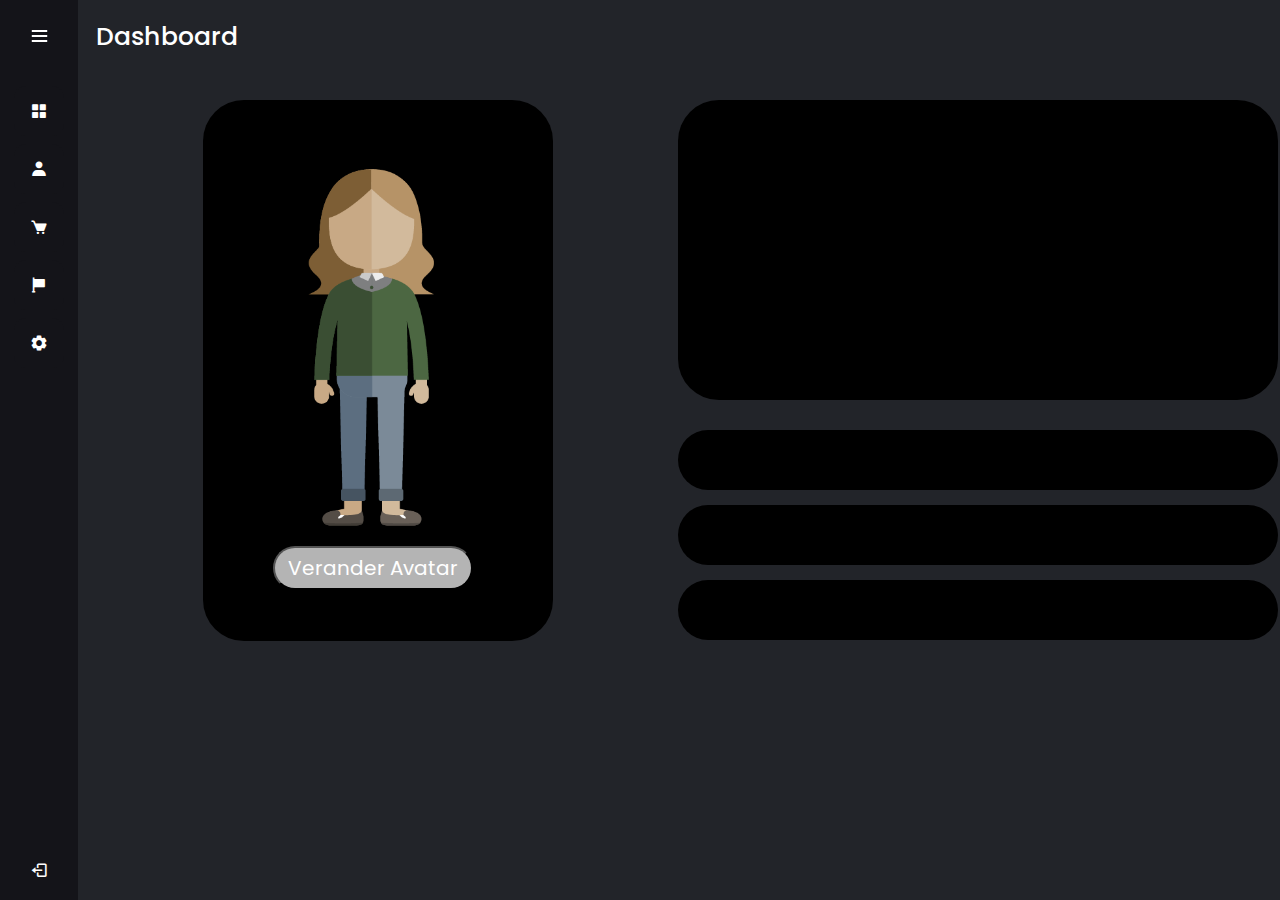
<file: index.html>
<!DOCTYPE html>
<!-- Created by CodingLab |www.youtube.com/CodingLabYT-->
<html lang="en" dir="ltr">
  <head>
    <meta charset="UTF-8">
    <!--<title> Responsive Sidebar Menu  | CodingLab </title>-->
    <link rel="stylesheet" href="style.css">
    <!-- Boxicons CDN Link -->
    <link href='https://unpkg.com/boxicons@2.0.7/css/boxicons.min.css' rel='stylesheet'>
     <meta name="viewport" content="width=device-width, initial-scale=1.0">
   </head>
<body>
  <div class="sidebar">
    <div class="logo-details">
        <img src="images/logo-spooky-studios.png" class="icon" width="64px" height="64px">
        <div class="logo_name">Spooky Studios</div>
        <i class='bx bx-menu' id="btn" ></i>
    </div>
    <ul class="nav-list">
      <li>
        <a href="index.html">
          <i class='bx bxs-grid-alt'></i>
          <span class="links_name">Dashboard</span>
        </a>
         <span class="tooltip">Dashboard</span>
      </li>
      <li>
       <a href="profiel.html">
         <i class='bx bxs-user'></i>
         <span class="links_name">Profiel</span>
       </a>
       <span class="tooltip">Profiel</span>
     </li>
     <li>
       <a href="winkel.html">
         <i class='bx bxs-cart'></i>
         <span class="links_name">Winkel</span>
       </a>
       <span class="tooltip">Winkel</span>
     </li>
     <li>
       <a href="missies.html">
         <i class='bx bxs-flag'></i>
         <span class="links_name">Missies</span>
       </a>
       <span class="tooltip">Missies</span>
     </li>
     <li>
       <a href="instellingen.html">
         <i class='bx bxs-cog' ></i>
         <span class="links_name">Instellingen</span>
       </a>
       <span class="tooltip">Instellingen</span>
     </li>
     <li class="profile">
         <div class="profile-details">
           <!--<img src="profile.jpg" alt="profileImg">-->
           <div class="name">
             <div class="name">Danny</div>
           </div>
         </div>
         <i class='bx bx-log-out' id="log_out" ></i>
     </li>
    </ul>
  </div>
  <section class="home-section">
      <div class="text">Dashboard</div>
      <div class="rectangle"></div>
      <div class="rectangle-2"></div>
      <div class="rectangle-3"></div>
      <div class="rectangle-4"></div>
      <div class="avatar-rectangle">
        <img src="images/avatar.png" class="avatar">
        <button class="btn-avatar">Verander Avatar</button>
      </div>
  </section>
  <script>
  let sidebar = document.querySelector(".sidebar");
  let closeBtn = document.querySelector("#btn");
  let searchBtn = document.querySelector(".bx-search");

  closeBtn.addEventListener("click", ()=>{
    sidebar.classList.toggle("open");
    menuBtnChange();//calling the function(optional)
  });

  searchBtn.addEventListener("click", ()=>{ // Sidebar open when you click on the search iocn
    sidebar.classList.toggle("open");
    menuBtnChange(); //calling the function(optional)
  });

  // following are the code to change sidebar button(optional)
  function menuBtnChange() {
   if(sidebar.classList.contains("open")){
     closeBtn.classList.replace("bx-menu", "bx-menu-alt-right");//replacing the iocns class
   }else {
     closeBtn.classList.replace("bx-menu-alt-right","bx-menu");//replacing the iocns class
   }
  }
  </script>
</body>
</html>
</file>
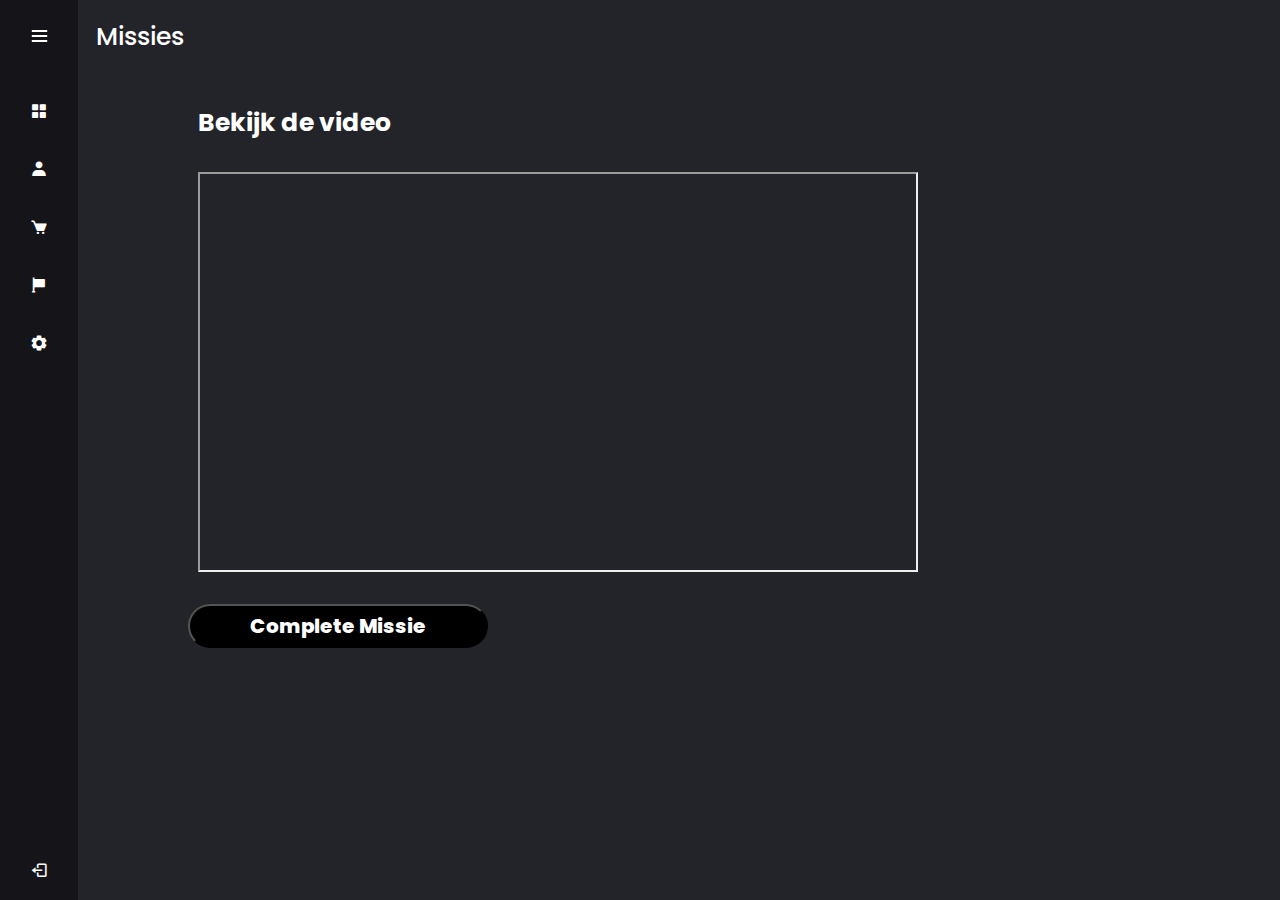
<file: missies.html>
<!DOCTYPE html>
<!-- Created by CodingLab |www.youtube.com/CodingLabYT-->
<html lang="en" dir="ltr">
  <head>
    <meta charset="UTF-8">
    <!--<title> Responsive Sidebar Menu  | CodingLab </title>-->
    <link rel="stylesheet" href="style.css">
    <!-- Boxicons CDN Link -->
    <link href='https://unpkg.com/boxicons@2.0.7/css/boxicons.min.css' rel='stylesheet'>
     <meta name="viewport" content="width=device-width, initial-scale=1.0">
   </head>
<body>
  <div class="sidebar">
    <div class="logo-details">
        <div class="logo_name">Lucky Eeveelutions</div>
        <i class='bx bx-menu' id="btn" ></i>
    </div>
    <ul class="nav-list">
      <li>
        <a href="index.html">
          <i class='bx bxs-grid-alt'></i>
          <span class="links_name">Dashboard</span>
        </a>
         <span class="tooltip">Dashboard</span>
      </li>
      <li>
       <a href="profiel.html">
         <i class='bx bxs-user'></i>
         <span class="links_name">Profiel</span>
       </a>
       <span class="tooltip">Profiel</span>
     </li>
     <li>
       <a href="winkel.html">
         <i class='bx bxs-cart'></i>
         <span class="links_name">Winkel</span>
       </a>
       <span class="tooltip">Winkel</span>
     </li>
     <li>
       <a href="missies.html">
         <i class='bx bxs-flag'></i>
         <span class="links_name">Missies</span>
       </a>
       <span class="tooltip">Missies</span>
     </li>
     <li>
       <a href="instellingen.html">
         <i class='bx bxs-cog' ></i>
         <span class="links_name">Instellingen</span>
       </a>
       <span class="tooltip">Instellingen</span>
     </li>
     <li class="profile">
         <div class="profile-details">
           <!--<img src="profile.jpg" alt="profileImg">-->
           <div class="name">
             <div class="name">Danny</div>
           </div>
         </div>
         <i class='bx bx-log-out' id="log_out" ></i>
     </li>
    </ul>
  </div>
  <section class="home-section">
      <div class="text">Missies</div>
      <h2 class="h2-text">Bekijk de video</h2>
      <iframe class="yt-video" width="720" height="400" src="https://www.youtube.com/embed/v8vW0QOi4Bc"></iframe>
      <br></br>
      <button class="btn-missie">Complete Missie</button>
  </section>
  <script>
  let sidebar = document.querySelector(".sidebar");
  let closeBtn = document.querySelector("#btn");

  closeBtn.addEventListener("click", ()=>{
    sidebar.classList.toggle("open");
    menuBtnChange();//calling the function(optional)
  });

  // following are the code to change sidebar button(optional)
  function menuBtnChange() {
   if(sidebar.classList.contains("open")){
     closeBtn.classList.replace("bx-menu", "bx-menu-alt-right");//replacing the iocns class
   }else {
     closeBtn.classList.replace("bx-menu-alt-right","bx-menu");//replacing the iocns class
   }
  }
  </script>
</body>
</html>
</file>
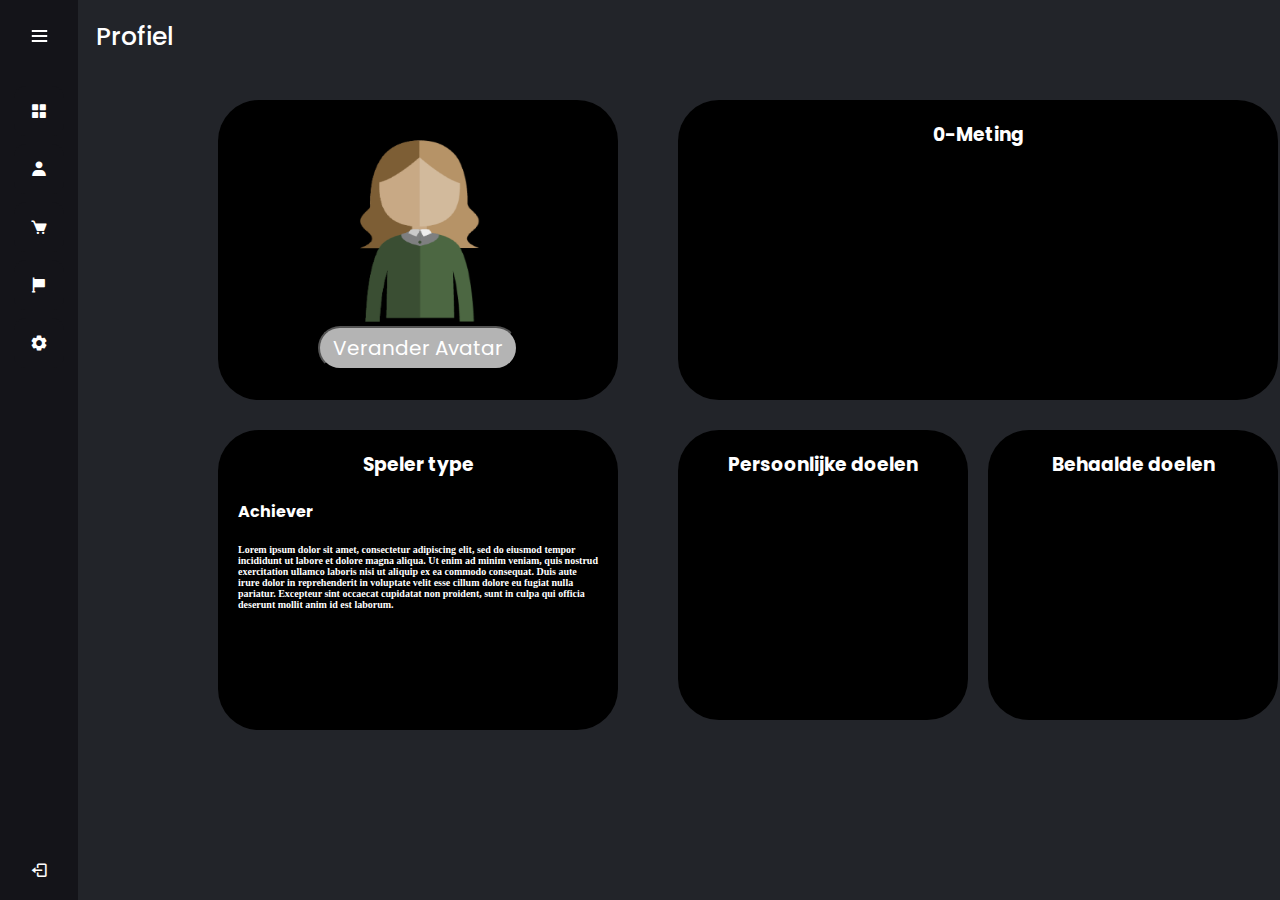
<file: profiel.html>
<!DOCTYPE html>
<!-- Created by CodingLab |www.youtube.com/CodingLabYT-->
<html lang="en" dir="ltr">
  <head>
    <meta charset="UTF-8">
    <!--<title> Responsive Sidebar Menu  | CodingLab </title>-->
    <link rel="stylesheet" href="style.css">
    <!-- Boxicons CDN Link -->
    <link href='https://unpkg.com/boxicons@2.0.7/css/boxicons.min.css' rel='stylesheet'>
     <meta name="viewport" content="width=device-width, initial-scale=1.0">
   </head>
<body>
  <div class="sidebar">
    <div class="logo-details">
        <div class="logo_name">Lucky Eeveelutions</div>
        <i class='bx bx-menu' id="btn" ></i>
    </div>
    <ul class="nav-list">
      <li>
        <a href="index.html">
          <i class='bx bxs-grid-alt'></i>
          <span class="links_name">Dashboard</span>
        </a>
         <span class="tooltip">Dashboard</span>
      </li>
      <li>
       <a href="profiel.html">
         <i class='bx bxs-user'></i>
         <span class="links_name">Profiel</span>
       </a>
       <span class="tooltip">Profiel</span>
     </li>
     <li>
       <a href="winkel.html">
         <i class='bx bxs-cart'></i>
         <span class="links_name">Winkel</span>
       </a>
       <span class="tooltip">Winkel</span>
     </li>
     <li>
       <a href="missies.html">
         <i class='bx bxs-flag'></i>
         <span class="links_name">Missies</span>
       </a>
       <span class="tooltip">Missies</span>
     </li>
     <li>
       <a href="instellingen.html">
         <i class='bx bxs-cog' ></i>
         <span class="links_name">Instellingen</span>
       </a>
       <span class="tooltip">Instellingen</span>
     </li>
     <li class="profile">
         <div class="profile-details">
           <!--<img src="profile.jpg" alt="profileImg">-->
           <div class="name">
             <div class="name">Danny</div>
           </div>
         </div>
         <i class='bx bx-log-out' id="log_out" ></i>
     </li>
    </ul>
  </div>
  <section class="home-section">
      <div class="text">Profiel</div>
      <div class="rectangle-5">
        <h3 class="h3-text">0-Meting</h3>
      </div>
      <div class="rectangle-6">
        <h3 class="h3-text">Speler type</h3>
        <h4 class="h4-text">Achiever</h4>
        <h5 class="h5-text">Lorem ipsum dolor sit amet, consectetur adipiscing elit, sed do eiusmod tempor incididunt ut labore et dolore magna aliqua. Ut enim ad minim veniam, quis nostrud exercitation ullamco laboris nisi ut aliquip ex ea commodo consequat. Duis aute irure dolor in reprehenderit in voluptate velit esse cillum dolore eu fugiat nulla pariatur. Excepteur sint occaecat cupidatat non proident, sunt in culpa qui officia deserunt mollit anim id est laborum.</h5>
      </div>
      <div class="rectangle-7">
        <h3 class="h3-text">Persoonlijke doelen</h3>
      </div>
      <div class="rectangle-8">
        <h3 class="h3-text">Behaalde doelen</h3>
      </div>
      <div class="avatar-rectangle-1">
        <img src="images/avatar-2.png" class="avatar">
        <button class="btn-avatar-2">Verander Avatar</button>
      </div>
  </section>
  <script>
  let sidebar = document.querySelector(".sidebar");
  let closeBtn = document.querySelector("#btn");
  let searchBtn = document.querySelector(".bx-search");

  closeBtn.addEventListener("click", ()=>{
    sidebar.classList.toggle("open");
    menuBtnChange();//calling the function(optional)
  });

  searchBtn.addEventListener("click", ()=>{ // Sidebar open when you click on the search iocn
    sidebar.classList.toggle("open");
    menuBtnChange(); //calling the function(optional)
  });

  // following are the code to change sidebar button(optional)
  function menuBtnChange() {
   if(sidebar.classList.contains("open")){
     closeBtn.classList.replace("bx-menu", "bx-menu-alt-right");//replacing the iocns class
   }else {
     closeBtn.classList.replace("bx-menu-alt-right","bx-menu");//replacing the iocns class
   }
  }
  </script>
</body>
</html>
</file>
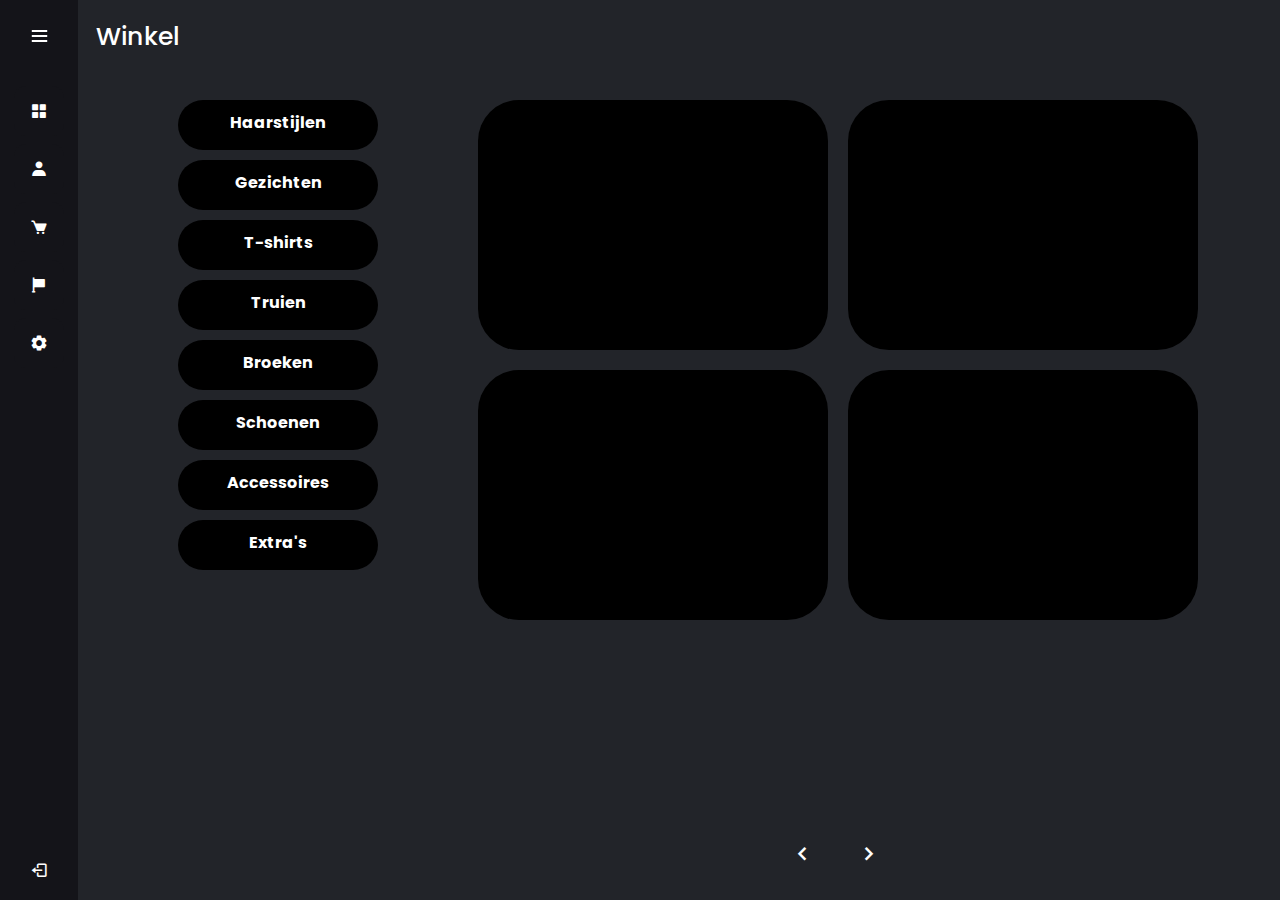
<file: winkel.html>
<!DOCTYPE html>
<!-- Created by CodingLab |www.youtube.com/CodingLabYT-->
<html lang="en" dir="ltr">
  <head>
    <meta charset="UTF-8">
    <!--<title> Responsive Sidebar Menu  | CodingLab </title>-->
    <link rel="stylesheet" href="style.css">
    <!-- Boxicons CDN Link -->
    <link href='https://unpkg.com/boxicons@2.0.7/css/boxicons.min.css' rel='stylesheet'>
     <meta name="viewport" content="width=device-width, initial-scale=1.0">
   </head>
<body>
  <div class="sidebar">
    <div class="logo-details">
        <div class="logo_name">Lucky Eeveelutions</div>
        <i class='bx bx-menu' id="btn" ></i>
    </div>
    <ul class="nav-list">
      <li>
        <a href="index.html">
          <i class='bx bxs-grid-alt'></i>
          <span class="links_name">Dashboard</span>
        </a>
         <span class="tooltip">Dashboard</span>
      </li>
      <li>
       <a href="profiel.html">
         <i class='bx bxs-user'></i>
         <span class="links_name">Profiel</span>
       </a>
       <span class="tooltip">Profiel</span>
     </li>
     <li>
       <a href="winkel.html">
         <i class='bx bxs-cart'></i>
         <span class="links_name">Winkel</span>
       </a>
       <span class="tooltip">Winkel</span>
     </li>
     <li>
       <a href="missies.html">
         <i class='bx bxs-flag'></i>
         <span class="links_name">Missies</span>
       </a>
       <span class="tooltip">Missies</span>
     </li>
     <li>
       <a href="instellingen.html">
         <i class='bx bxs-cog' ></i>
         <span class="links_name">Instellingen</span>
       </a>
       <span class="tooltip">Instellingen</span>
     </li>
     <li class="profile">
         <div class="profile-details">
           <!--<img src="profile.jpg" alt="profileImg">-->
           <div class="name">
             <div class="name">Danny</div>
           </div>
         </div>
         <i class='bx bx-log-out' id="log_out" ></i>
     </li>
    </ul>
  </div>
  <section class="home-section">
      <div class="text">Winkel</div>
      <div class="rectangle-9"></div>
      <div class="rectangle-10"></div>
      <div class="rectangle-11"></div>
      <div class="rectangle-12"></div>
      <div class="arrowleft">
        <i class='bx bx-chevron-left'></i>
      </div>
      <div class="arrowright">
        <i class='bx bx-chevron-right' ></i>
      </div>
      <div class="rectangle-13">
        <h3 class="h3-text">Haarstijlen</h3>
      </div>
      <div class="rectangle-14">
        <h3 class="h3-text">Gezichten</h3>
      </div>
      <div class="rectangle-15">
        <h3 class="h3-text">T-shirts</h3>
      </div>
      <div class="rectangle-16">
        <h3 class="h3-text">Truien</h3>
      </div>
      <div class="rectangle-17">
        <h3 class="h3-text">Broeken</h3>
      </div>
      <div class="rectangle-18">
        <h3 class="h3-text">Schoenen</h3>
      </div>
      <div class="rectangle-19">
        <h3 class="h3-text">Accessoires</h3>
      </div>
      <div class="rectangle-20">
        <h3 class="h3-text">Extra's</h3>
      </div>
  </section>
  <script>
  let sidebar = document.querySelector(".sidebar");
  let closeBtn = document.querySelector("#btn");

  closeBtn.addEventListener("click", ()=>{
    sidebar.classList.toggle("open");
    menuBtnChange();//calling the function(optional)
  });

  // following are the code to change sidebar button(optional)
  function menuBtnChange() {
   if(sidebar.classList.contains("open")){
     closeBtn.classList.replace("bx-menu", "bx-menu-alt-right");//replacing the iocns class
   }else {
     closeBtn.classList.replace("bx-menu-alt-right","bx-menu");//replacing the iocns class
   }
  }
  </script>
</body>
</html>
</file>
<file: style.css>
/* Google Font Link */
@import url('https://fonts.googleapis.com/css2?family=Poppins:wght@200;300;400;500;600;700&display=swap');
*{
  margin: 0;
  padding: 0;
  box-sizing: border-box;
  font-family: "Poppins" , sans-serif;
}
.sidebar{
  position: fixed;
  left: 0;
  top: 0;
  height: 100%;
  width: 78px;
  background: #141419;
  padding: 6px 14px;
  z-index: 99;
  transition: all 0.5s ease;
}
.sidebar.open{
  width: 250px;
}
.sidebar .logo-details{
  height: 60px;
  display: flex;
  align-items: center;
  position: relative;
}
.sidebar .logo-details .icon{
  opacity: 0;
  transition: all 0.5s ease;
}
.sidebar .logo-details .logo_name{
  color: #FFF;
  font-size: 17px;
  font-weight: 600;
  opacity: 0;
  transition: all 0.5s ease;
}
.sidebar.open .logo-details .icon,
.sidebar.open .logo-details .logo_name{
  opacity: 1;
}
.sidebar .logo-details #btn{
  position: absolute;
  top: 50%;
  right: 0;
  transform: translateY(-50%);
  font-size: 22px;
  transition: all 0.4s ease;
  font-size: 23px;
  text-align: center;
  cursor: pointer;
  transition: all 0.5s ease;
}
.sidebar.open .logo-details #btn{
  text-align: right;
}
.sidebar i{
  color: #FFF;
  height: 60px;
  min-width: 50px;
  font-size: 28px;
  text-align: center;
  line-height: 60px;
}
.sidebar .nav-list{
  margin-top: 20px;
  height: 100%;
}
.sidebar li{
  position: relative;
  margin: 8px 0;
  list-style: none;
}
.sidebar li .tooltip{
  position: absolute;
  top: -20px;
  left: calc(100% + 15px);
  z-index: 3;
  background: #FFF;
  box-shadow: 0 5px 10px rgba(0, 0, 0, 0.3);
  padding: 6px 12px;
  border-radius: 4px;
  font-size: 15px;
  font-weight: 400;
  opacity: 0;
  white-space: nowrap;
  pointer-events: none;
  transition: 0s;
}
.sidebar li:hover .tooltip{
  opacity: 1;
  pointer-events: auto;
  transition: all 0.4s ease;
  top: 50%;
  transform: translateY(-50%);
}
.sidebar.open li .tooltip{
  display: none;
}
.sidebar li a{
  display: flex;
  height: 100%;
  width: 100%;
  border-radius: 12px;
  align-items: center;
  text-decoration: none;
  transition: all 0.4s ease;
  background: #141419;
}
.sidebar li a:hover{
  background: #FFF;
}
.sidebar li a .links_name{
  color: #FFF;
  font-size: 15px;
  font-weight: 400;
  white-space: nowrap;
  opacity: 0;
  pointer-events: none;
  transition: 0.4s;
}
.sidebar.open li a .links_name{
  opacity: 1;
  pointer-events: auto;
}
.sidebar li a:hover .links_name,
.sidebar li a:hover i{
  transition: all 0.5s ease;
  color: #141419;
}
.sidebar li i{
  height: 50px;
  line-height: 50px;
  font-size: 18px;
  border-radius: 12px;
}
.sidebar li.profile{
  position: fixed;
  height: 60px;
  width: 78px;
  left: 0;
  bottom: -8px;
  padding: 10px 14px;
  background: #141419;
  transition: all 0.5s ease;
  overflow: hidden;
}
.sidebar.open li.profile{
  width: 250px;
}
.sidebar li .profile-details{
  display: flex;
  align-items: center;
  flex-wrap: nowrap;
}
.sidebar li img{
  height: 45px;
  width: 45px;
  object-fit: cover;
  border-radius: 6px;
  margin-right: 10px;
}
.sidebar li.profile .name{
  font-size: 15px;
  font-weight: 400;
  color: #FFF;
  white-space: nowrap;
}
.sidebar .profile #log_out{
  position: absolute;
  top: 50%;
  right: 0;
  transform: translateY(-50%);
  background: #141419;
  width: 100%;
  height: 60px;
  line-height: 60px;
  border-radius: 0px;
  transition: all 0.5s ease;
}
.sidebar.open .profile #log_out{
  width: 50px;
  background: none;
}
.home-section{
  position: relative;
  background-color: #222429;
  min-height: 100vh;
  top: 0;
  left: 78px;
  width: calc(100% - 78px);
  transition: all 0.5s ease;
  z-index: 2;
}
.sidebar.open ~ .home-section{
  left: 250px;
  width: calc(100% - 250px);
}
.home-section .text{
  display: inline-block;
  color: #FFF;
  font-size: 25px;
  font-weight: 500;
  margin: 18px
}
@media (max-width: 420px) {
  .sidebar li .tooltip{
    display: none;
  }
}
.rectangle{
  background-color: black;
  border-radius: 41px;
  height: 300px;
  left: 600px;
  position: absolute;
  top: 100px;
  width: 600px;
}
.rectangle-2{
  background-color: black;
  border-radius: 41px;
  height: 60px;
  left: 600px;
  position: absolute;
  top: 100px;
  width: 600px;
  margin-top: 330px;
}
.rectangle-3{
  background-color: black;
  border-radius: 41px;
  height: 60px;
  left: 600px;
  position: absolute;
  top: 430px;
  width: 600px;
  margin-top: 75px;
}
.rectangle-4{
  background-color: black;
  border-radius: 41px;
  height: 60px;
  left: 600px;
  position: absolute;
  top: 430px;
  width: 600px;
  margin-top: 150px;
}
.rectangle-5{
  background-color: black;
  border-radius: 41px;
  height: 300px;
  left: 600px;
  position: absolute;
  top: 100px;
  width: 600px;
}
.rectangle-6{
  background-color: black;
  border-radius: 41px;
  height: 300px;
  left: 140px;
  position: absolute;
  top: 430px;
  width: 400px;
}
.rectangle-7{
  background-color: black;
  border-radius: 41px;
  height: 290px;
  left: 600px;
  position: absolute;
  top: 430px;
  width: 290px;
}
.rectangle-8{
  background-color: black;
  border-radius: 41px;
  height: 290px;
  left: 910px;
  position: absolute;
  top: 430px;
  width: 290px;
}
.rectangle-9{
  background-color: black;
  border-radius: 41px;
  height: 250px;
  left: 400px;
  position: absolute;
  top: 100px;
  width: 350px;
}
.rectangle-10{
  background-color: black;
  border-radius: 41px;
  height: 250px;
  left: 770px;
  position: absolute;
  top: 100px;
  width: 350px;
}
.rectangle-11{
  background-color: black;
  border-radius: 41px;
  height: 250px;
  left: 400px;
  position: absolute;
  top: 370px;
  width: 350px;
}
.rectangle-12{
  background-color: black;
  border-radius: 41px;
  height: 250px;
  left: 770px;
  position: absolute;
  top: 370px;
  width: 350px;
}
.rectangle-13{
  background-color: black;
  border-radius: 41px;
  height: 50px;
  left: 100px;
  position: absolute;
  top: 100px;
  width: 200px;
}
.rectangle-14{
  background-color: black;
  border-radius: 41px;
  height: 50px;
  left: 100px;
  position: absolute;
  top: 160px;
  width: 200px;
}
.rectangle-15{
  background-color: black;
  border-radius: 41px;
  height: 50px;
  left: 100px;
  position: absolute;
  top: 220px;
  width: 200px;
}
.rectangle-16{
  background-color: black;
  border-radius: 41px;
  height: 50px;
  left: 100px;
  position: absolute;
  top: 280px;
  width: 200px;
}
.rectangle-17{
  background-color: black;
  border-radius: 41px;
  height: 50px;
  left: 100px;
  position: absolute;
  top: 340px;
  width: 200px;
}
.rectangle-18{
  background-color: black;
  border-radius: 41px;
  height: 50px;
  left: 100px;
  position: absolute;
  top: 400px;
  width: 200px;
}
.rectangle-19{
  background-color: black;
  border-radius: 41px;
  height: 50px;
  left: 100px;
  position: absolute;
  top: 460px;
  width: 200px;
}
.rectangle-20{
  background-color: black;
  border-radius: 41px;
  height: 50px;
  left: 100px;
  position: absolute;
  top: 520px;
  width: 200px;
}
.avatar-rectangle{
  background-color: black;
  border-radius: 41px;
  height: 541px;
  left: 125px;
  position: absolute;
  top: 100px;
  width: 350px;
}
.avatar-rectangle-1{
  background-color: black;
  border-radius: 41px;
  height: 300px;
  left: 140px;
  position: absolute;
  top: 100px;
  width: 400px;
}
.avatar-rectangle .avatar{
  width: 450px;
  height: 400px;
  margin-block-start: 50px;
  justify-content: center;
  margin-left: -55px;
}
.avatar-rectangle-1 .avatar{
  width: 225px;
  height: 200px;
  margin-block-start: 30px;
  justify-content: center;
  margin-left: 90px;
}
.avatar-rectangle .btn-avatar{
  font-family: "Poppins" , sans-serif;
  background-color: #b4b4b4;
  border-radius: 41px;
  width: 200px;
  color: white;
  padding: 5px;
  font-size: 20px;
  cursor: pointer;
  margin: 12px 0;
  margin-left: 70px;
  margin-top: -100px;
}
.avatar-rectangle-1 .btn-avatar-2{
  font-family: "Poppins" , sans-serif;
  background-color: #b4b4b4;
  border-radius: 41px;
  width: 200px;
  color: white;
  padding: 5px;
  font-size: 20px;
  cursor: pointer;
  margin: 12px 0;
  margin-left: 100px;
  margin-top: -100px;
}
.btn-missie{
  font-family: "Poppins" , sans-serif;
  font-weight: 800;
  background-color: black;
  border-radius: 41px;
  width: 300px;
  color: white;
  padding: 5px;
  font-size: 20px;
  cursor: pointer;
  margin-left: 110px;
}
.rectangle-5 .h3-text{
  font-family: "Poppins" , sans-serif;
  text-align: center;
  color: #FFF;
  margin: 20px;
}
.rectangle-6 .h3-text{
  font-family: "Poppins" , sans-serif;
  text-align: center;
  color: #FFF;
  margin: 20px;
}
.rectangle-6 .h4-text{
  font-family: "Poppins" , sans-serif , "cursive";
  text-align: left;
  color: #FFF;
  margin: 20px;
}
.rectangle-6 .h5-text{
  font-family: "open-sans";
  font-size: 10px;
  text-align: left;
  color: #FFF;
  margin: 20px;
}
.rectangle-7 .h3-text{
  font-family: "Poppins" , sans-serif;
  text-align: center;
  color: #FFF;
  margin: 20px;
}
.rectangle-8 .h3-text{
  font-family: "Poppins" , sans-serif;
  text-align: center;
  color: #FFF;
  margin: 20px;
}
.rectangle-13 .h3-text{
  font-family: "Poppins" , sans-serif;
  font-size: medium;
  text-align: center;
  color: #FFF;
  margin: 10px;
}
.rectangle-14 .h3-text{
  font-family: "Poppins" , sans-serif;
  font-size: medium;
  text-align: center;
  color: #FFF;
  margin: 10px;
}
.rectangle-15 .h3-text{
  font-family: "Poppins" , sans-serif;
  font-size: medium;
  text-align: center;
  color: #FFF;
  margin: 10px;
}
.rectangle-16 .h3-text{
  font-family: "Poppins" , sans-serif;
  font-size: medium;
  text-align: center;
  color: #FFF;
  margin: 10px;
}
.rectangle-17 .h3-text{
  font-family: "Poppins" , sans-serif;
  font-size: medium;
  text-align: center;
  color: #FFF;
  margin: 10px;
}
.rectangle-18 .h3-text{
  font-family: "Poppins" , sans-serif;
  font-size: medium;
  text-align: center;
  color: #FFF;
  margin: 10px;
}
.rectangle-19 .h3-text{
  font-family: "Poppins" , sans-serif;
  font-size: medium;
  text-align: center;
  color: #FFF;
  margin: 10px;
}
.rectangle-20 .h3-text{
  font-family: "Poppins" , sans-serif;
  font-size: medium;
  text-align: center;
  color: #FFF;
  margin: 10px;
}
.h2-text{
  font-family: "Poppins" , sans-serif;
  font-size: 25px;
  text-align: left;
  color: #FFF;
  margin-left: 120px;
  margin-top: 30px;
  margin-bottom: 30px;
}
.arrowleft i {
  color: #FFF;
  height: 60px;
  min-width: 50px;
  font-size: 28px;
  text-align: center;
  position: absolute;
  bottom: 0;
  left: 700px;
}
.arrowright i {
  color: #FFF;
  height: 60px;
  min-width: 50px;
  font-size: 28px;
  text-align: center;
  position: absolute;
  bottom: 0;
  left: 765px;
}
.yt-video{
  align-items: center;
  margin-left: 120px;
}
</file>
